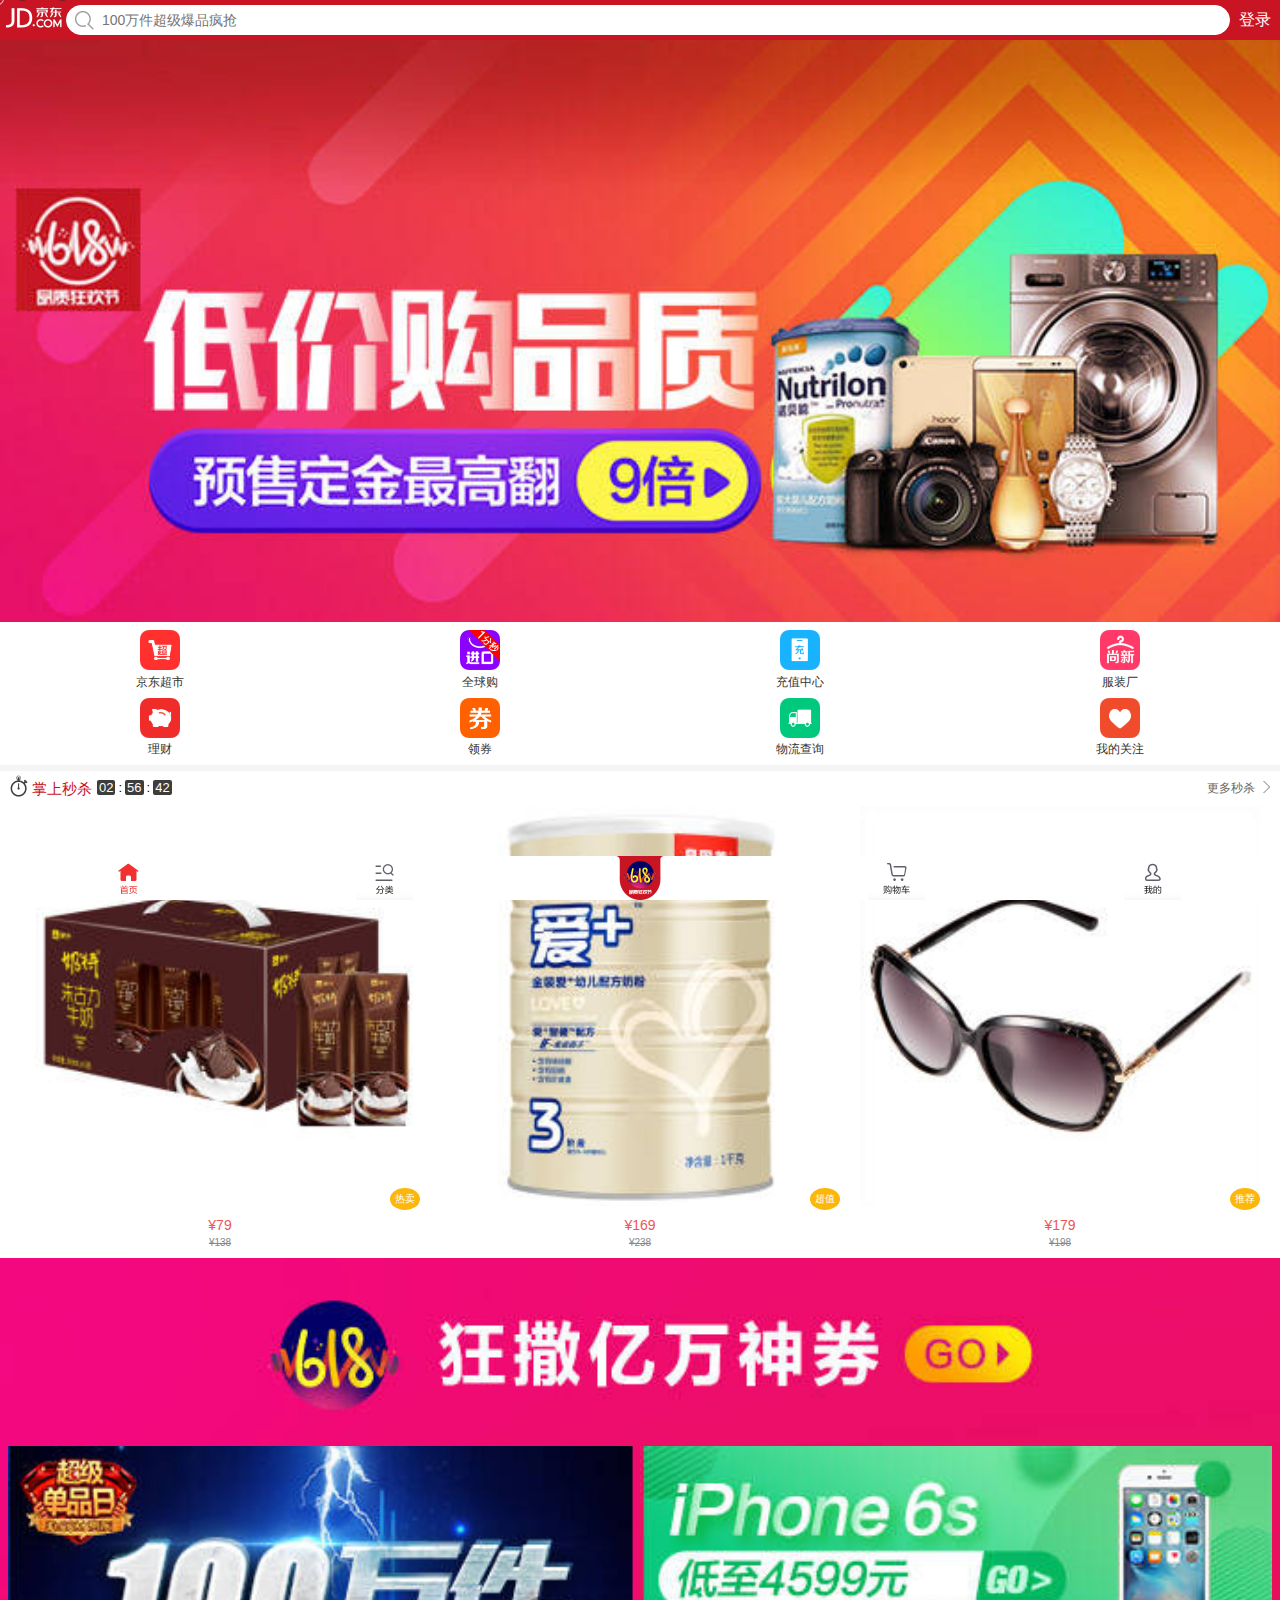
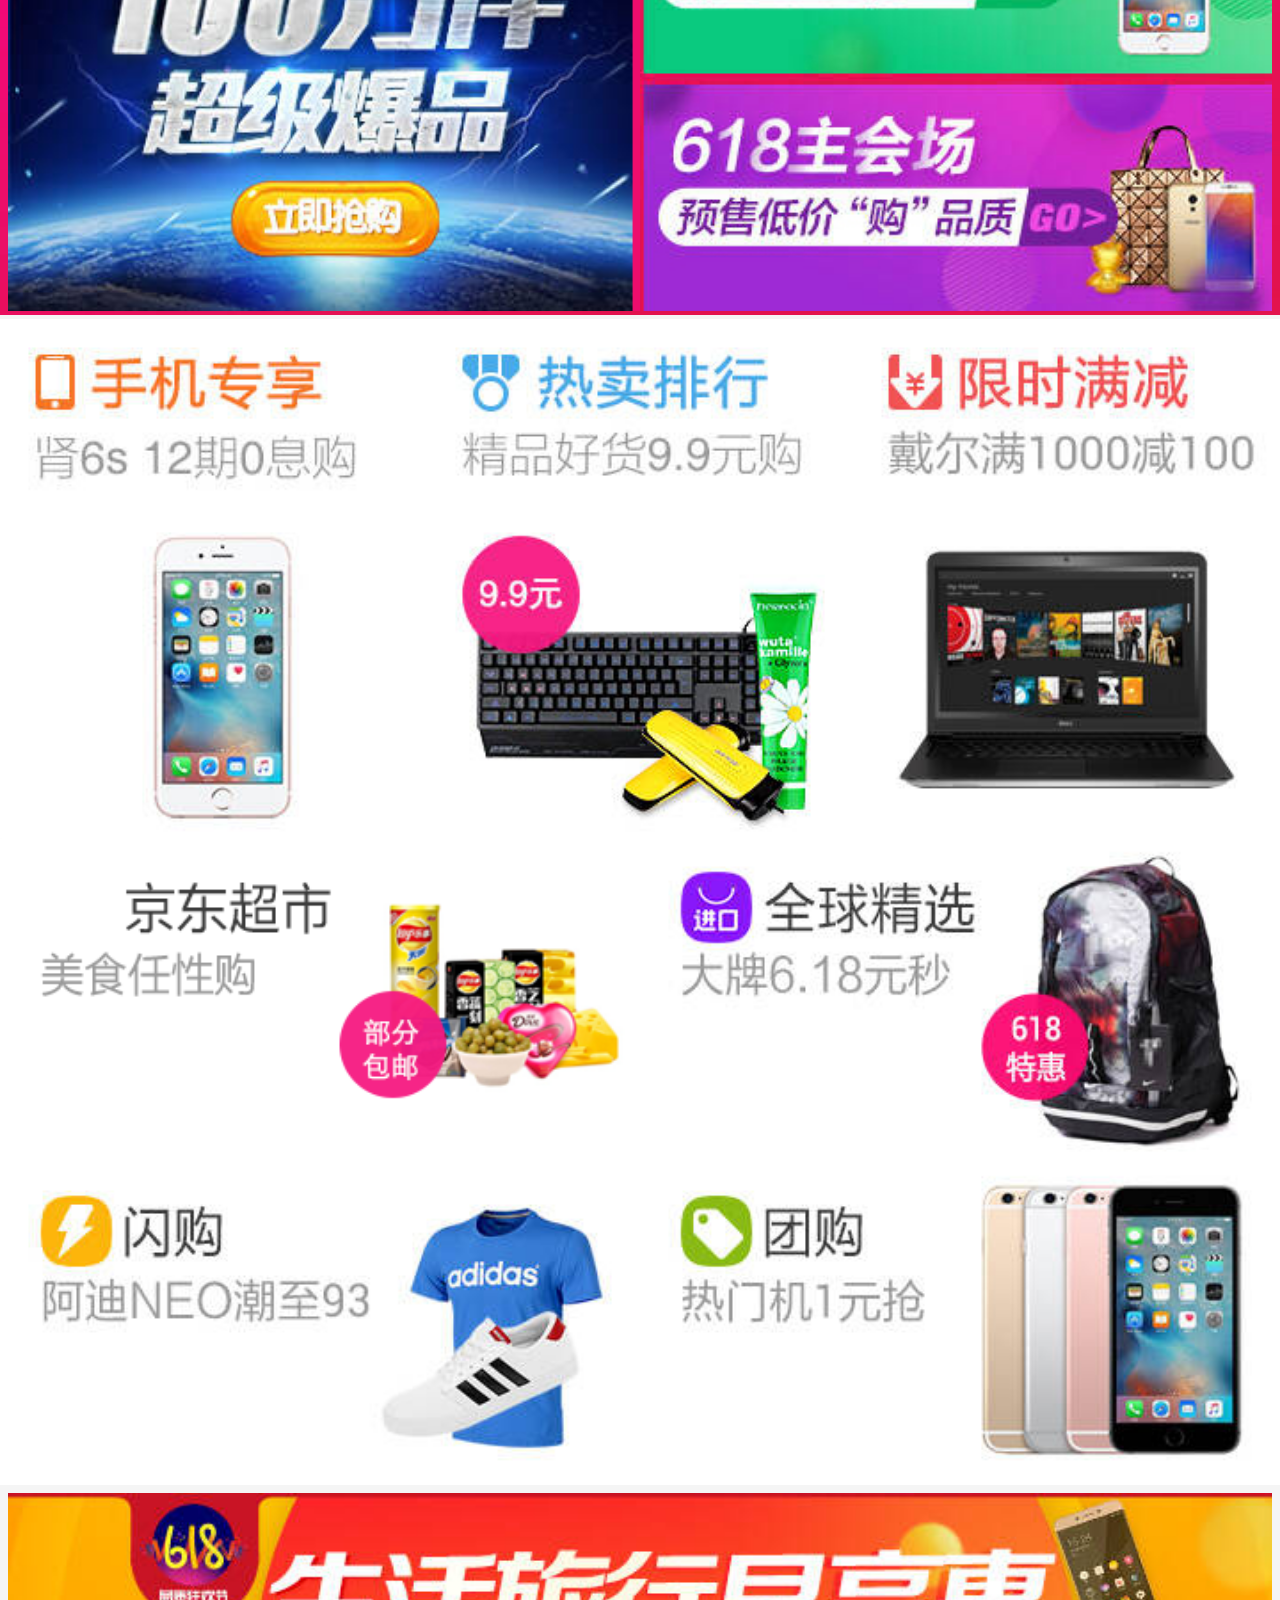
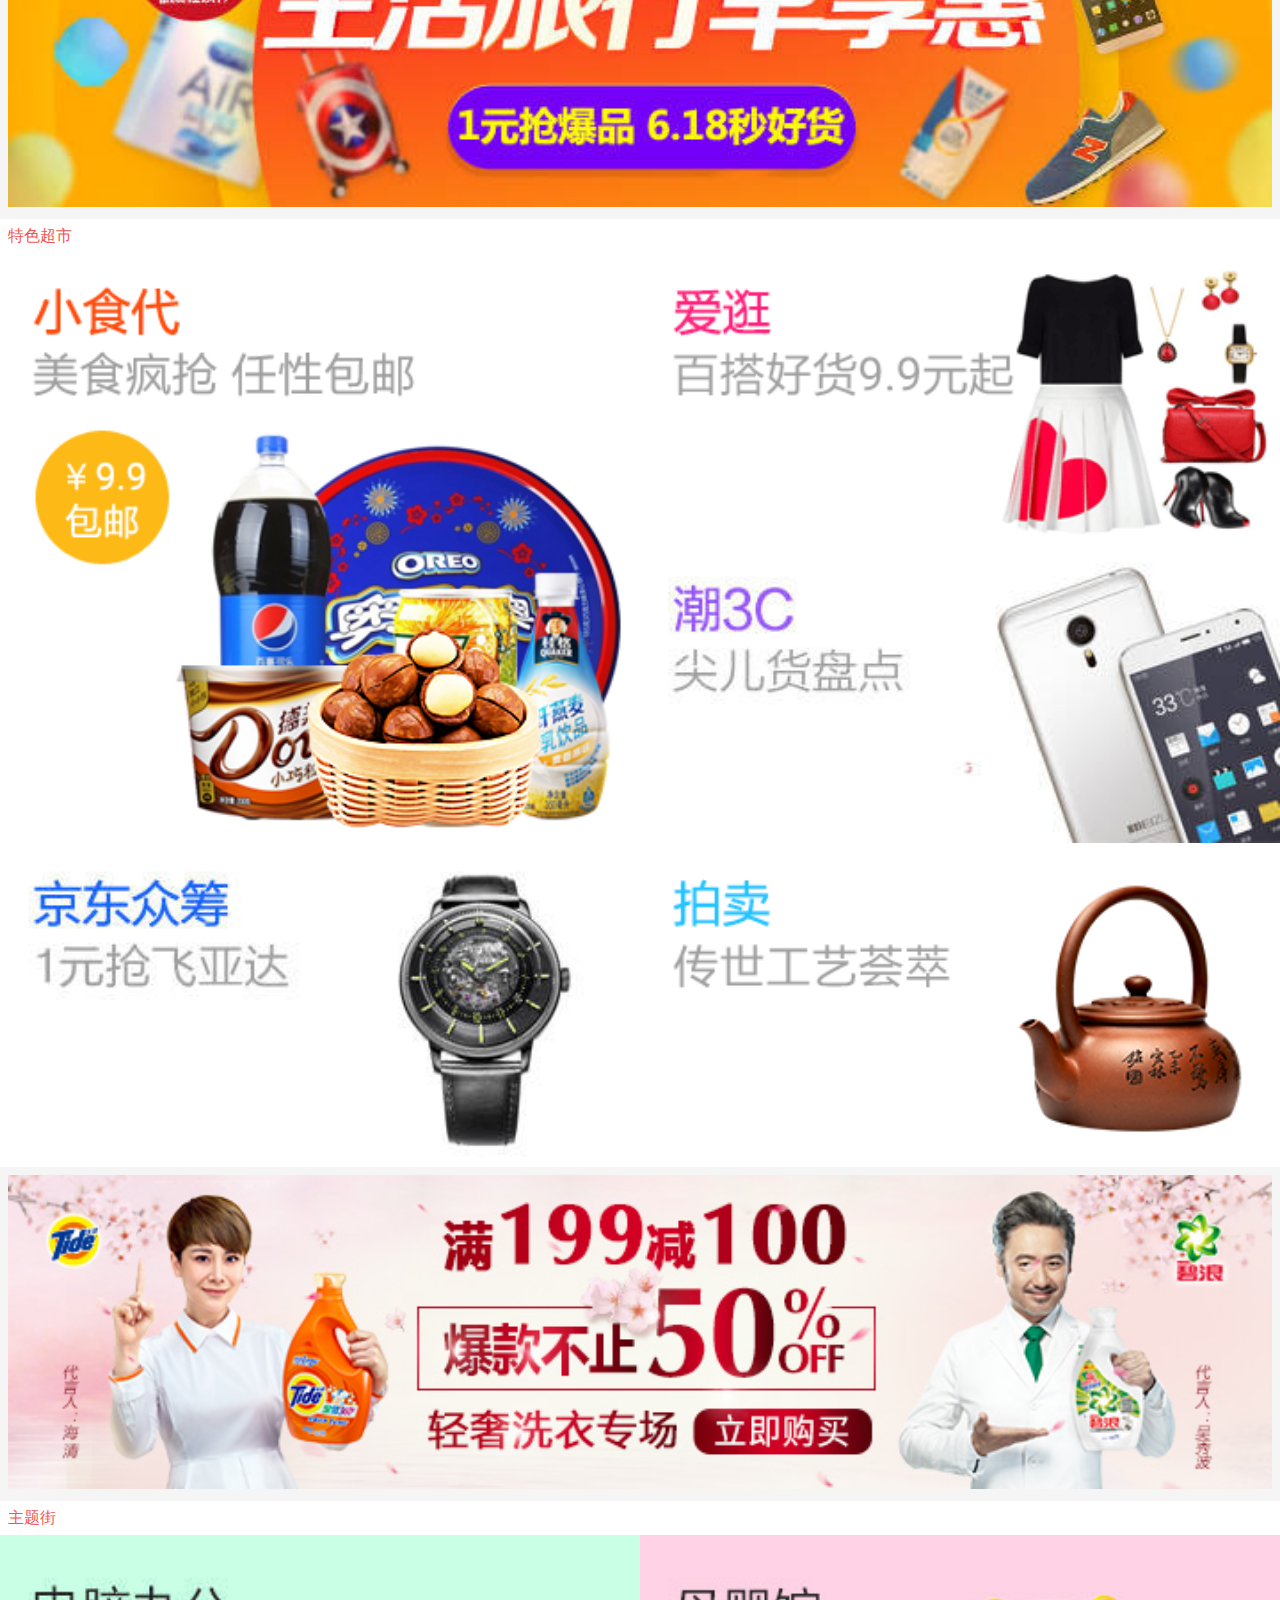
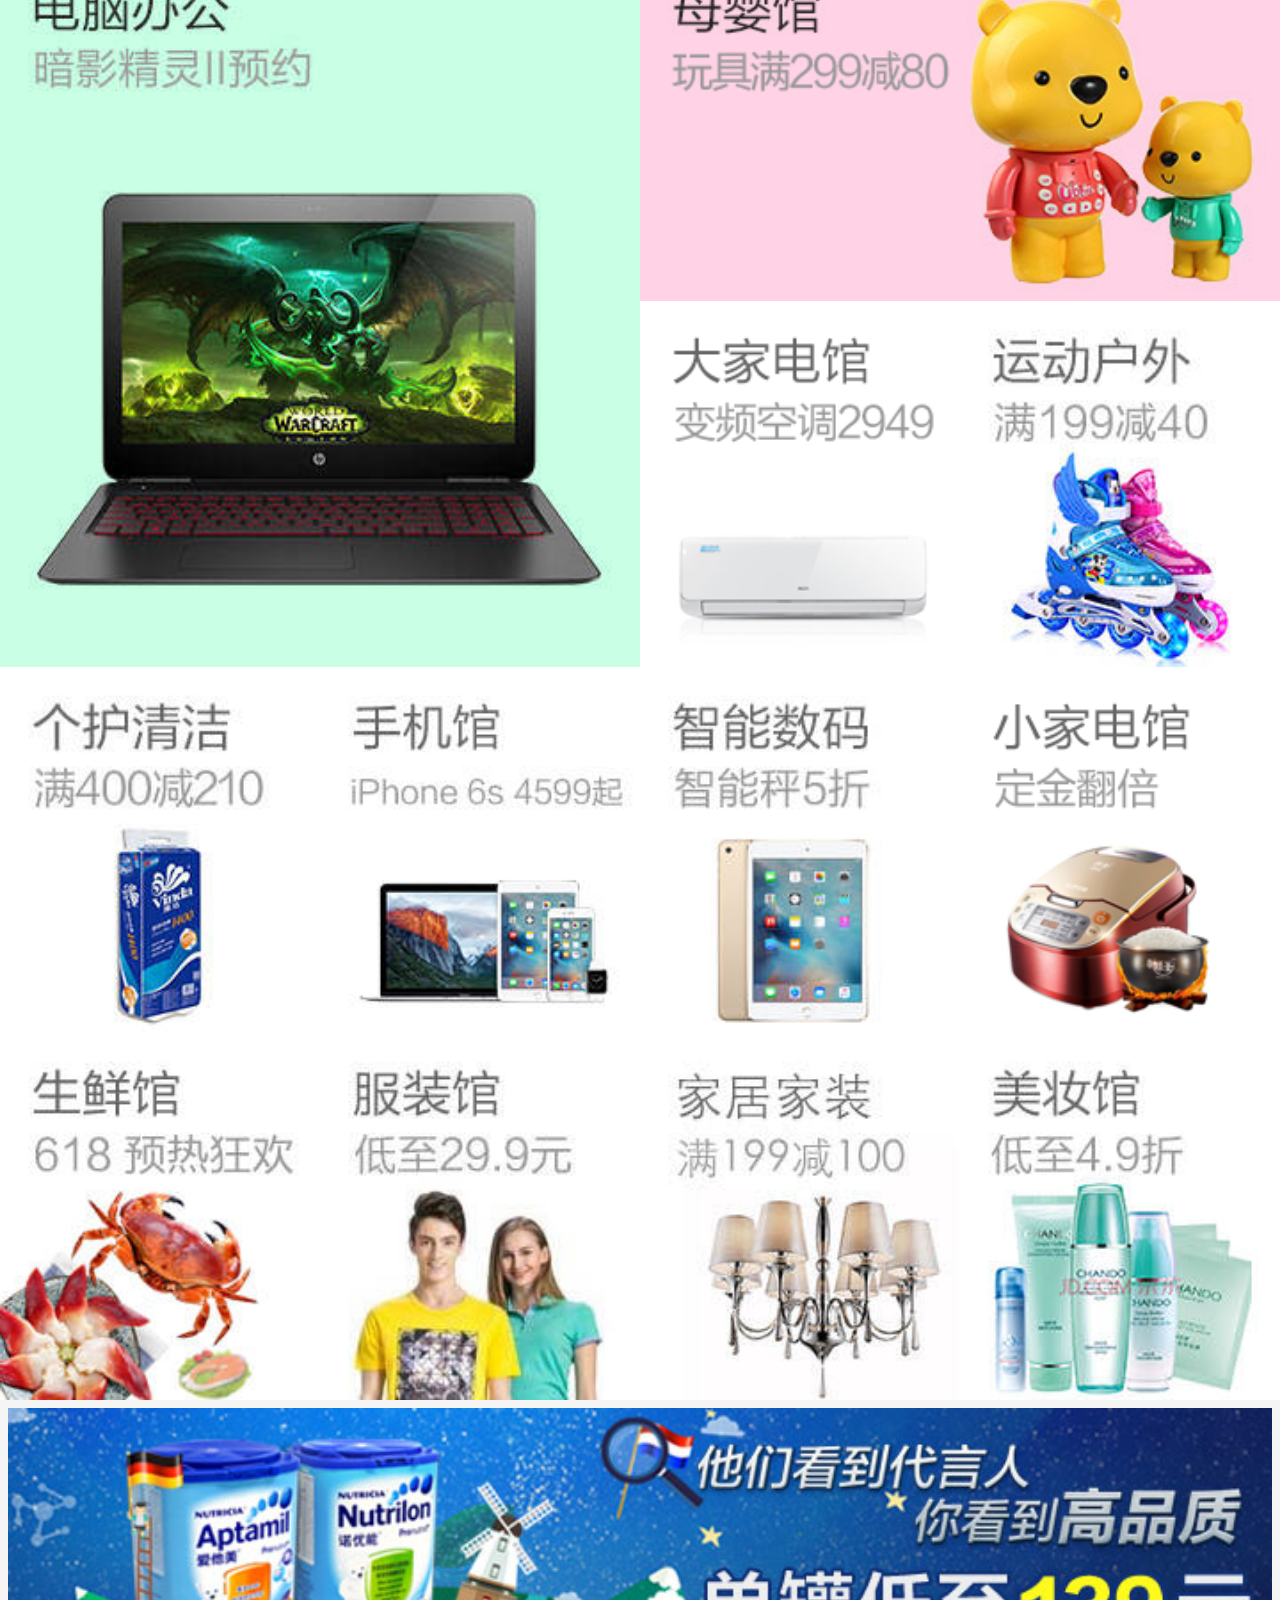
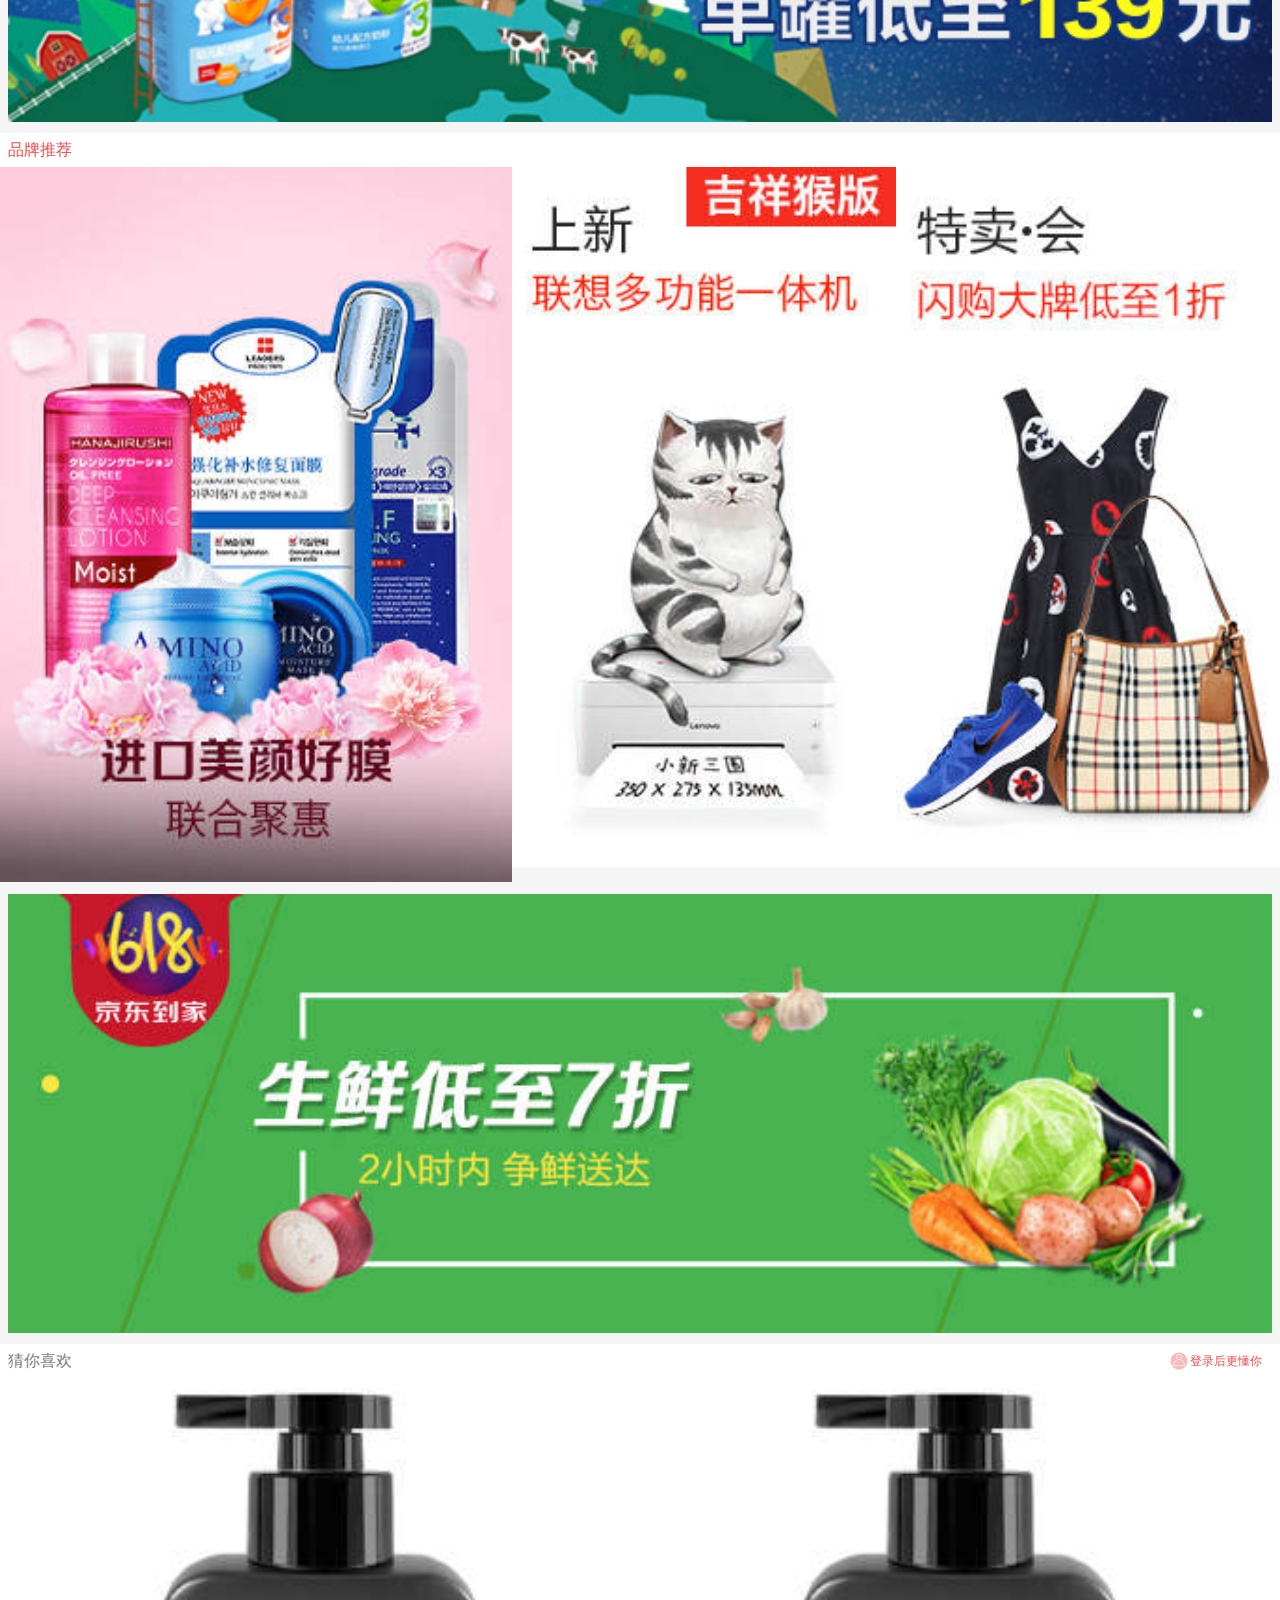
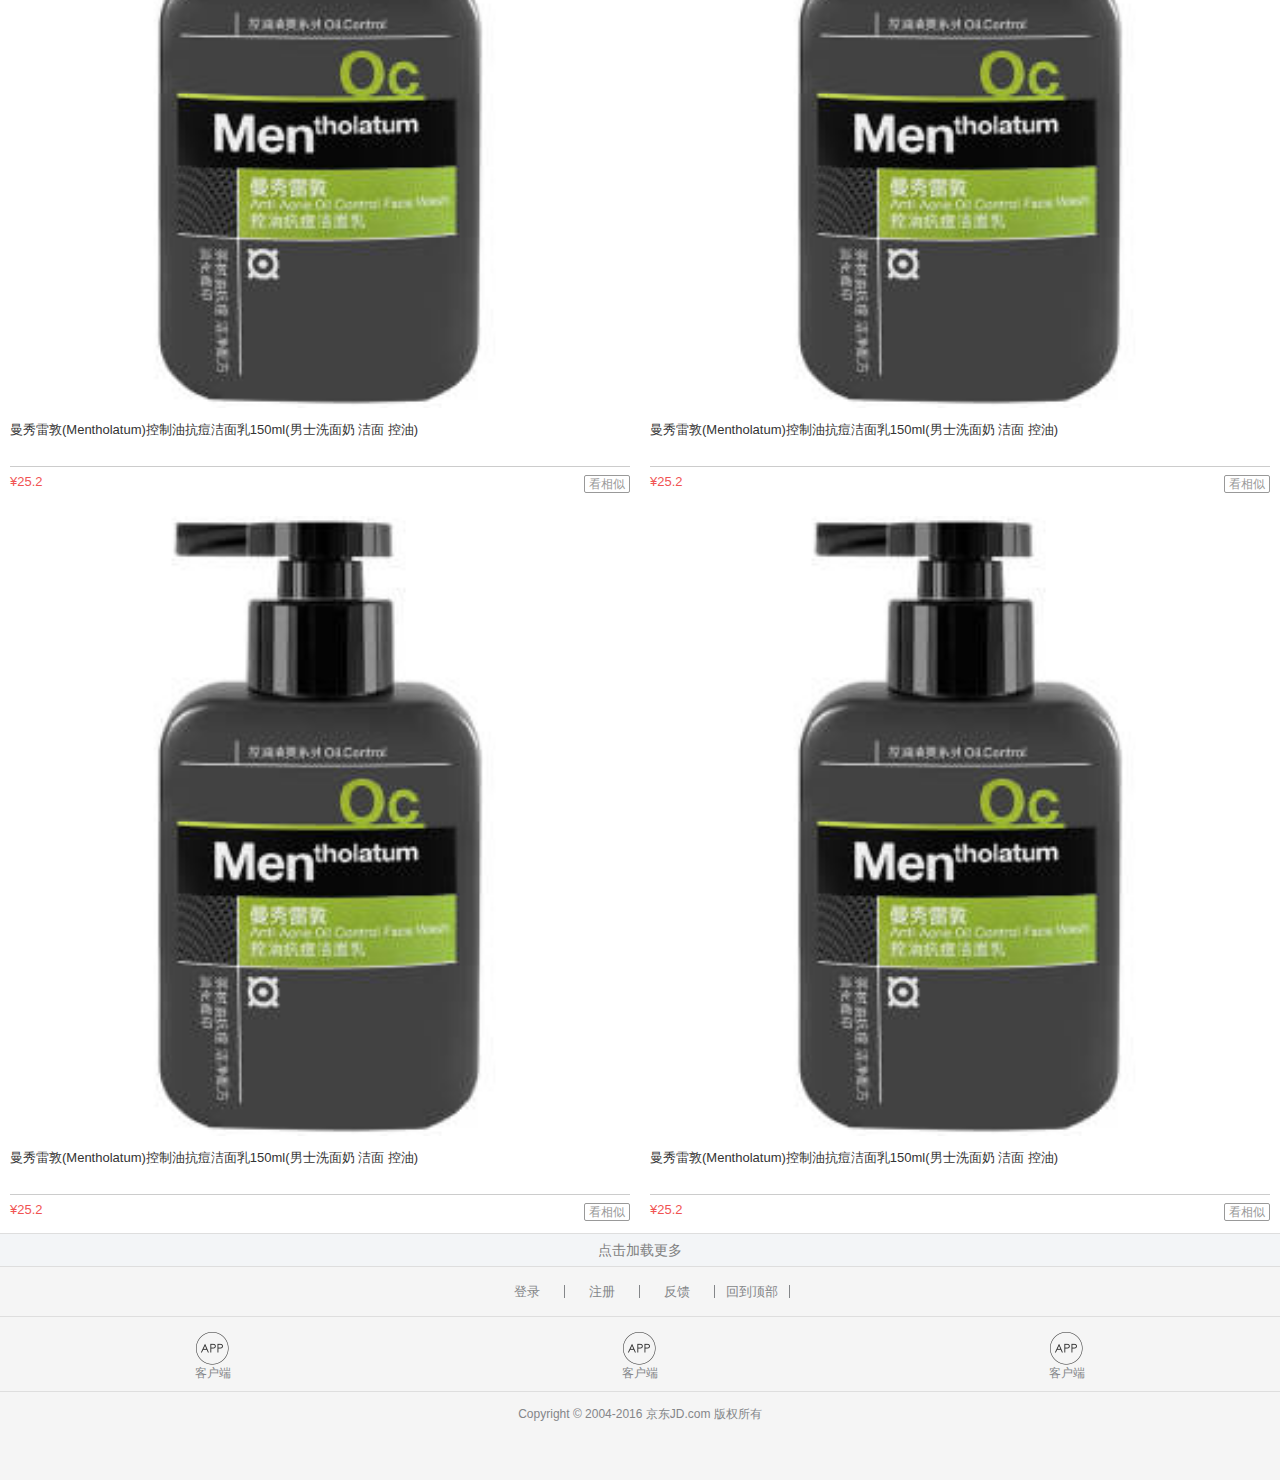
<file: index.html>
<!DOCTYPE html>
<html lang="en">

<head>
  <meta charset="UTF-8">
  <meta name="viewport" content="width=device-width, initial-scale=1.0">
  <meta http-equiv="X-UA-Compatible" content="ie=edge">
  <title>京东</title>
  <link rel="stylesheet" href="./css/normalize.css">
  <link rel="stylesheet" href="./css/reset.css">
  <link rel="stylesheet" href="./css/main.css">
  <link rel="shortcut icon" href="favicon.ico">
</head>

<body>
  <div class="jdm">
    <header>
      <!-- logo -->
      <span class="logo"></span>
      <!-- 搜索 -->
      <div class="search">
        <i class="search-icon"></i>
        <input type="text" placeholder="100万件超级爆品疯抢">
        <a href="JavaScript:;" class="login">登录</a>
      </div>
    </header>
    <main>
      <!-- 轮播图 -->
      <div class="slide">
        <ul>
          <li><a href="javascript:;"><img src="./upload/slide_1.jpg" alt=""></a></li>
        </ul>
      </div>
      <!-- 导航 -->
      <div class="nav">
        <ul>
          <li><a href="JavaScript:;"><img src="./images/nav_1.png" alt=""><b>京东超市</b></a></li>
          <li><a href="JavaScript:;"><img src="./images/nav_2.png" alt=""><b>全球购</b></a></li>
          <li><a href="JavaScript:;"><img src="./images/nav_3.png" alt=""><b>充值中心</b></a></li>
          <li><a href="JavaScript:;"><img src="./images/nav_4.png" alt=""><b>服装厂</b></a></li>
          <li><a href="JavaScript:;"><img src="./images/nav_5.png" alt=""><b>理财</b></a></li>
          <li><a href="JavaScript:;"><img src="./images/nav_6.png" alt=""><b>领券</b></a></li>
          <li><a href="JavaScript:;"><img src="./images/nav_7.png" alt=""><b>物流查询</b></a></li>
          <li><a href="JavaScript:;"><img src="./images/nav_8.png" alt=""><b>我的关注</b></a></li>
        </ul>
      </div>
      <!-- 秒杀 -->
      <div class="seckill">
        <div class="title">
          <h4>掌上秒杀</h4>
          <div class="time">
            <span class="left">0</span>
            <span class="right">2</span>
            <span class="colon">:</span>
            <span class="left">5</span>
            <span class="right">6</span>
            <span class="colon">:</span>
            <span class="left">4</span>
            <span class="right">2</span>
          </div>
          <a href="javascript:;" class="more">更多秒杀</a>
        </div>
        <!-- 秒杀商品 -->
        <div class="goods">
          <ul>
            <li>
              <a href="javascript:;">
                <img src="./upload/seckill_1.jpg" alt="">
                <b>热卖</b>
              </a>
              <div class="price">
                <span>¥79</span>
                <span>¥138</span>
              </div>
            </li>
            <li>
              <a href="javascript:;">
                  <img src="./upload/seckill_2.jpg" alt="">
                  <b>超值</b>
                </a>
              <div class="price">
                <span>¥169</span>
                <span>¥238</span>
              </div>
            </li>
            <li>
              <a href="javascript:;">
                    <img src="./upload/seckill_3.jpg" alt="">
                    <b>推荐</b>
                  </a>
              <div class="price">
                <span>¥179</span>
                <span>¥198</span>
              </div>
            </li>
          </ul>
        </div>
      </div>
      <!-- 活动 -->
      <div class="banner">
        <img src="./upload/banner_bg.jpg" alt="">
        <ul>
          <li><img src="./upload/banner_1.jpg" alt=""></li>
          <li>
            <img src="./upload/banner_2.jpg" alt="">
            <img src="./upload/banner_3.jpg" alt="">
          </li>
        </ul>
      </div>
      <!-- 主营 -->
      <div class="major">
        <ul>
          <li class="three">
            <a href="javascript:;"><img src="./upload/major_1.jpg" alt=""></a>
            <a href="javascript:;"><img src="./upload/major_2.jpg" alt=""></a>
            <a href="javascript:;"><img src="./upload/major_3.jpg" alt=""></a>
          </li>
          <li class="two">
            <a href="javascript:;"><img src="./upload/major_4.jpg" alt=""></a>
            <a href="javascript:;"><img src="./upload/major_5.jpg" alt=""></a>
          </li>
          <li class="two">
            <a href="javascript:;"><img src="./upload/major_6.jpg" alt=""></a>
            <a href="javascript:;"><img src="./upload/major_7.jpg" alt=""></a>
          </li>
        </ul>
      </div>
      <!-- 广告1 -->
      <div class="advert">
        <ul>
          <li><img src="./upload/advert_1.jpg" alt=""></li>
        </ul>
      </div>
      <!-- 特色超市 -->
      <div class="market">
        <h4>特色超市</h4>
        <ul>
          <li class="three">
            <a href="javascript:;"><img src="./upload/market_1.jpg" alt=""></a>
            <a href="javascript:;"><img src="./upload/market_2.jpg" alt=""></a>
            <a href="javascript:;"><img src="./upload/market_3.jpg" alt=""></a>
          </li>
          <li class="two">
            <a href="javascript:;"><img src="./upload/market_4.jpg" alt=""></a>
            <a href="javascript:;"><img src="./upload/market_5.jpg" alt=""></a>
          </li>
        </ul>
      </div>
      <div class="advert">
        <ul>
          <li><img src="./upload/advert_3.jpg" alt=""></li>
        </ul>
      </div>
      <!-- 主题街 -->
      <div class="theme">
        <h4>主题街</h4>
        <ul>
          <li class="one">
            <a href="javascript:;"><img src="./upload/theme_1.jpg" alt=""></a>
            <a href="javascript:;"><img src="./upload/theme_2.jpg" alt=""></a>
            <a href="javascript:;"><img src="./upload/theme_3.jpg" alt=""></a>
            <a href="javascript:;"><img src="./upload/theme_4.jpg" alt=""></a>
          </li>
          <li class="two">
            <a href="javascript:;"><img src="./upload/theme_5.jpg" alt=""></a>
            <a href="javascript:;"><img src="./upload/theme_6.jpg" alt=""></a>
            <a href="javascript:;"><img src="./upload/theme_7.jpg" alt=""></a>
            <a href="javascript:;"><img src="./upload/theme_8.jpg" alt=""></a>
          </li>
          <li class="two">
            <a href="javascript:;"><img src="./upload/theme_9.jpg" alt=""></a>
            <a href="javascript:;"><img src="./upload/theme_10.jpg" alt=""></a>
            <a href="javascript:;"><img src="./upload/theme_11.jpg" alt=""></a>
            <a href="javascript:;"><img src="./upload/theme_12.jpg" alt=""></a>
          </li>
        </ul>
      </div>
      <div class="advert">
        <ul>
          <li><img src="./upload/advert_4.jpg" alt=""></li>
        </ul>
      </div>
      <!-- 品牌推荐 -->
      <div class="brand">
        <h4>品牌推荐</h4>
        <ul>
          <li>
            <a href="javascript:;"><img src="./upload/brand_1.jpg" alt=""></a>
          </li>
          <li>
            <a href="javascript:;"><img src="./upload/brand_2.jpg" alt=""></a>
          </li>
          <li>
            <a href="javascript:;"><img src="./upload/brand_3.jpg" alt=""></a>
          </li>
        </ul>
      </div>
      <div class="advert">
        <ul>
          <li><img src="./upload/advert_7.jpg" alt=""></li>
        </ul>
      </div>
      <!-- 猜你喜欢 -->
      <div class="guess">
        <div class="title">
          <h4>猜你喜欢</h4>
          <a href="javascript:;" class="login">登录后更懂你</a>
        </div>
        <div class="items">
          <div class="item">
            <a href="javascript:;">
              <div class="pic">
                <img src="./upload/item_1.jpg" alt="">
              </div>
              <p class="name">曼秀雷敦(Mentholatum)控制油抗痘洁面乳150ml(男士洗面奶 洁面 控油)</p>
            </a>
            <p class="price">¥25.2
              <a href="javascript:;">看相似</a>
            </p>
          </div>
          <div class="item">
            <a href="javascript:;">
              <div class="pic">
                <img src="./upload/item_1.jpg" alt="">
              </div>
              <p class="name">曼秀雷敦(Mentholatum)控制油抗痘洁面乳150ml(男士洗面奶 洁面 控油)</p>
            </a>
            <p class="price">¥25.2
              <a href="javascript:;">看相似</a>
            </p>
          </div>
          <div class="item">
            <a href="javascript:;">
              <div class="pic">
                <img src="./upload/item_1.jpg" alt="">
              </div>
              <p class="name">曼秀雷敦(Mentholatum)控制油抗痘洁面乳150ml(男士洗面奶 洁面 控油)</p>
            </a>
            <p class="price">¥25.2
              <a href="javascript:;">看相似</a>
            </p>
          </div>
          <div class="item">
            <a href="javascript:;">
              <div class="pic">
                <img src="./upload/item_1.jpg" alt="">
              </div>
              <p class="name">曼秀雷敦(Mentholatum)控制油抗痘洁面乳150ml(男士洗面奶 洁面 控油)</p>
            </a>
            <p class="price">¥25.2
              <a href="javascript:;">看相似</a>
            </p>
          </div>
        </div>
      </div>
      <!-- 获取更多信息 -->
      <div class="getmore">
        <a href="javascript:;">点击加载更多</a>
      </div>
      <!-- 底部 -->
      <div class="footer">
        <div class="extra">
          <a href="javascript:;">登录</a>
          <a href="javascript:;">注册</a>
          <a href="javascript:;">反馈</a>
          <a href="javascript:;">回到顶部</a>
        </div>
        <!-- 设备 -->
        <ul class="device">
          <li><a href="javascript:;" class="app-icon">客户端</a></li>
          <li><a href="javascript:;" class="mobile-icon">客户端</a></li>
          <li><a href="javascript:;" class="pc-icon">客户端</a></li>
        </ul>
        <p class="copyright">Copyright © 2004-2016 京东JD.com 版权所有 </p>
      </div>
    </main>
    <!-- 底部菜单 -->
    <div class="menu">
      <ul>
        <li><a href=""><img src="./images/index-icon.png" alt=""></a></li>
        <li><a href=""><img src="./images/sort-icon.png" alt=""></a></li>
        <li><a href=""><img src="./images/618-icon.png" alt=""></a></li>
        <li><a href=""><img src="./images/cart-icon.png" alt=""></a></li>
        <li><a href=""><img src="./images/center-icon.png" alt=""></a></li>
      </ul>
    </div>
  </div>
</body>

</html>
</file>
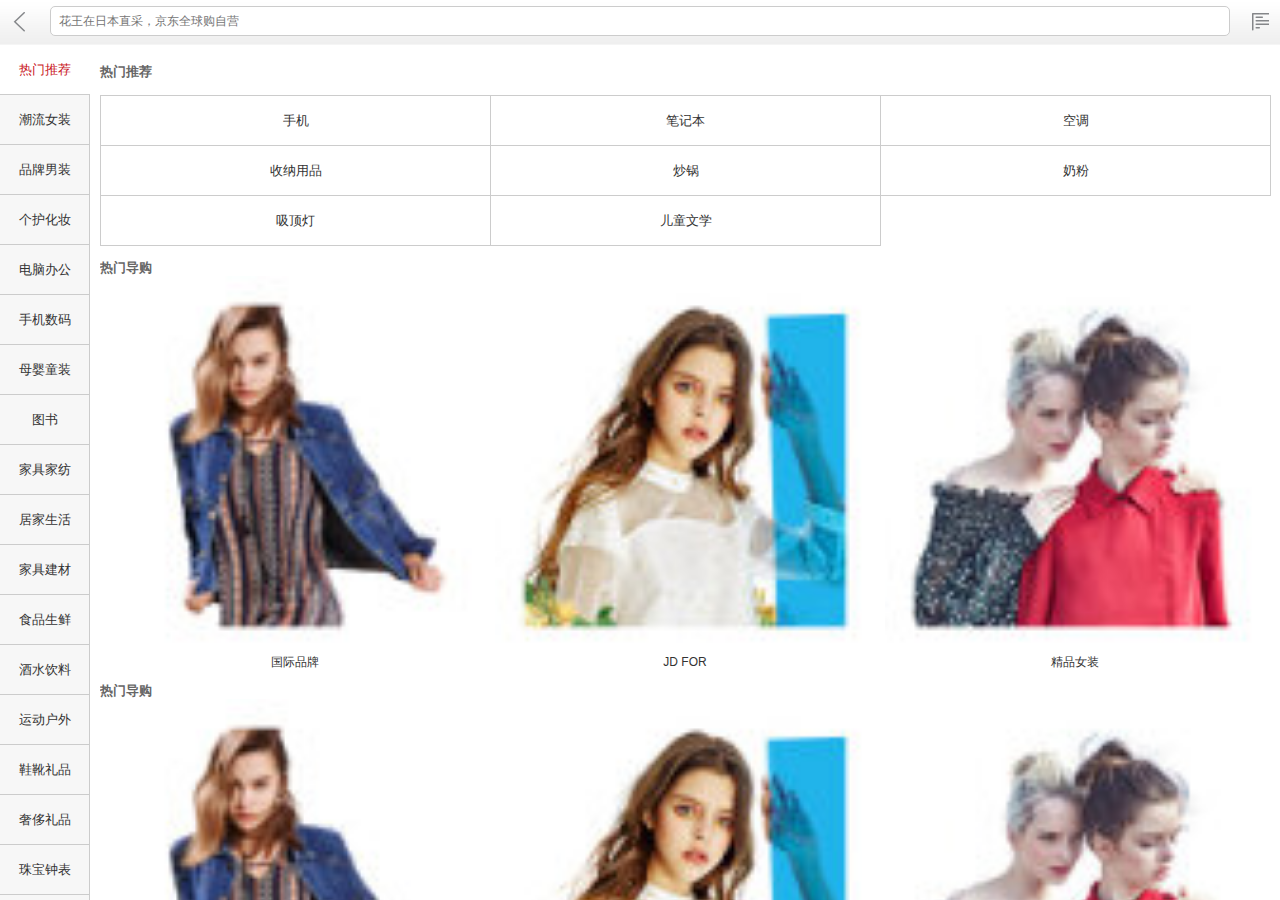
<file: sort.html>
<!DOCTYPE html>
<html lang="en">

<head>
    <meta charset="UTF-8">
    <meta name="viewport" content="width=device-width, initial-scale=1.0">
    <meta http-equiv="X-UA-Compatible" content="ie=edge">
    <title>京东分类</title>
    <link rel="stylesheet" href="./css/normalize.css">
    <link rel="stylesheet" href="./css/reset.css">
    <link rel="stylesheet" href="./css/sort.css">
    <link rel="shortcut icon" href="favicon.ico">
</head>

<body>
    <!-- 分类页布局容器 -->
    <div class="jd-sort">
        <!-- 头部搜索 -->
        <header>
            <a href="javascript:;" class="back-icon"></a>
            <div class="search-box">
                <input type="text" placeholder="花王在日本直采，京东全球购自营">
            </div>
            <a href="javascript:;" class="menu-icon"></a>
        </header>
        <!-- 主要区域 -->
        <main>
            <!-- 左侧分类菜单 -->
            <aside id="wrapper">
                <ul>
                    <li class="active">热门推荐</li>
                    <li>潮流女装</li>
                    <li>品牌男装</li>
                    <li>个护化妆</li>
                    <li>电脑办公</li>
                    <li>手机数码</li>
                    <li>母婴童装</li>
                    <li>图书</li>
                    <li>家具家纺</li>
                    <li>居家生活</li>
                    <li>家具建材</li>
                    <li>食品生鲜</li>
                    <li>酒水饮料</li>
                    <li>运动户外</li>
                    <li>鞋靴礼品</li>
                    <li>奢侈礼品</li>
                    <li>珠宝钟表</li>
                    <li>玩具乐器</li>
                    <li>内衣配饰</li>
                    <li>汽车用品</li>
                    <li>音像制品</li>
                    <li>医药保健</li>
                    <li>计生情趣</li>
                    <li>京东金融</li>
                    <li>生活旅行</li>
                    <li>宠物农资</li>
                </ul>
            </aside>
            <!-- 右侧内容 -->
            <article>
                <div class="hot-tuijian">
                    <h2>热门推荐</h2>
                    <ul>
                        <li>手机</li>
                        <li>笔记本</li>
                        <li>空调</li>
                        <li>收纳用品</li>
                        <li>炒锅</li>
                        <li>奶粉</li>
                        <li>吸顶灯</li>
                        <li>儿童文学</li>
                    </ul>
                </div>
                <div class="hot-sale">
                    <h2>热门导购</h2>
                    <ul>
                        <li>
                            <a href="JavaScript:;">
                                  <img src="./upload/sort_1.jpg" alt="">
                                  <span>国际品牌</span>
                                </a>
                        </li>
                        <li>
                            <a href="JavaScript:;">
                                  <img src="./upload/sort_2.jpg" alt="">
                                  <span>JD FOR</span>
                                </a>
                        </li>
                        <li>
                            <a href="JavaScript:;">
                                  <img src="./upload/sort_3.jpg" alt="">
                                  <span>精品女装</span>
                                </a>
                        </li>
                    </ul>
                </div>

                <div class="hot-sale">
                    <h2>热门导购</h2>
                    <ul>
                        <li>
                            <a href="JavaScript:;">
                                  <img src="./upload/sort_1.jpg" alt="">
                                  <span>国际品牌</span>
                                </a>
                        </li>
                        <li>
                            <a href="JavaScript:;">
                                  <img src="./upload/sort_2.jpg" alt="">
                                  <span>JD FOR</span>
                                </a>
                        </li>
                        <li>
                            <a href="JavaScript:;">
                                  <img src="./upload/sort_3.jpg" alt="">
                                  <span>精品女装</span>
                                </a>
                        </li>
                        <li>
                            <a href="JavaScript:;">
                                  <img src="./upload/sort_1.jpg" alt="">
                                  <span>国际品牌</span>
                                </a>
                        </li>
                        <li>
                            <a href="JavaScript:;">
                                  <img src="./upload/sort_2.jpg" alt="">
                                  <span>JD FOR</span>
                                </a>
                        </li>
                        <li>
                            <a href="JavaScript:;">
                                  <img src="./upload/sort_3.jpg" alt="">
                                  <span>精品女装</span>
                                </a>
                        </li>
                        <li>
                            <a href="JavaScript:;">
                                  <img src="./upload/sort_1.jpg" alt="">
                                  <span>国际品牌</span>
                                </a>
                        </li>
                        <li>
                            <a href="JavaScript:;">
                                  <img src="./upload/sort_2.jpg" alt="">
                                  <span>JD FOR</span>
                                </a>
                        </li>
                        <li>
                            <a href="JavaScript:;">
                                  <img src="./upload/sort_3.jpg" alt="">
                                  <span>精品女装</span>
                                </a>
                        </li>
                    </ul>
                </div>
                <div class="hot-sale">
                    <h2>热门导购</h2>
                    <ul>
                        <li>
                            <a href="JavaScript:;">
                                  <img src="./upload/sort_1.jpg" alt="">
                                  <span>国际品牌</span>
                                </a>
                        </li>
                        <li>
                            <a href="JavaScript:;">
                                  <img src="./upload/sort_2.jpg" alt="">
                                  <span>JD FOR</span>
                                </a>
                        </li>
                        <li>
                            <a href="JavaScript:;">
                                  <img src="./upload/sort_3.jpg" alt="">
                                  <span>精品女装</span>
                                </a>
                        </li>
                    </ul>
                </div>
            </article>
        </main>
    </div>
</body>
</html>
<script src="./js/iscroll.js"></script>
<script>
var myScroll = new IScroll('#wrapper');
</script>
</file>
<file: css/main.css>
html,body{
  width:100%;
  height:100%;
}
input{
  -webkit-appearance: none;
}
.jdm {
  width: 100%;
  overflow: hidden;
  margin: 0 auto;
  /* height: 100%;
  background-color: red; */
}
header{
  position: fixed;
  top:0;
  left:0;
  width: 100%;
  height: 40px;
  background-color: rgba(201, 21, 35, 1);
  z-index: 999;
}
header .logo{
  position: absolute;
  top: 0;
  left: 0;
  width: 56px;
  height: 22px;
  padding: 9px 5px;
  background-image: url(../images/jd-sprites.png);
  background-size: 200px 200px;
  background-position: 6px -102px;
}
header .search{
  width: 100%;
  height: 100%;
  padding-left: 66px;
  padding-right: 50px;
  box-sizing: border-box;
  overflow: hidden;
  position: relative;
}
header .search  .search-icon{
   position: absolute;
   background-image: url(../images/jd-sprites.png);
   background-size: 200px 200px;
   background-position: -60px -109px;
   top: 10px;
   left: 75px;
   width: 20px;
   height: 30px;
  
}
header .search input{
  margin-top: 5px;
  padding-left: 35px;
  width: 100%;
  height: 30px;
  border: 1px solid #fff;
  outline: none;
  box-sizing: border-box;
  border-radius: 15px;
  font-size: 14px;
}
header .login{
  position: absolute;
  top:0;
  right: 0;
  width:50px;
  color:#fff;
  font-size: 16px;
  text-align: center;
  line-height: 40px;
}
/* 主体部分 */
/* 轮播图部分 */
.slide{
  width:100%;
}
.slide ul{
  width:100%;
}
.slide li{
  width:100%;
}
.slide a {
  display: block;
}
.slide img{
  width: 100%;
  vertical-align: top;
}
/* 导航部分 */
.nav{
  width:100%;
  background-color: #fff;
}
.nav ul{
  width:100%;
  overflow: hidden;
  padding-bottom: 8px;
}
.nav li{
  width:25%;
  float: left;
  margin-top: 8px;
}
.nav a {
  display: block;
  width:100%;
  height: 100%;
  text-align: center;
}
.nav img{
  width:40px;
  height:40px;
}
.nav b{
  display: block;
  font-weight: normal;
  margin-top:2px;
}
/* 秒杀商品 */
.seckill{
  padding: 0 10px;
  margin-top:6px;
  background-color:#fff; 
}
.seckill .title{
  line-height: 1;
  padding: 10px 0;
  overflow: hidden;
  width:100%;
}
.seckill .title h4 {
  padding-left: 22px;
  margin-right:5px;
  font-size: 15px;
  font-weight:normal;
  color:#CA1327;
  float: left;
  position: relative;
}
.seckill .title h4:before{
  content:"";
  display: block;
  position: absolute;
  top:-8px;
  left: 0;
  width:20px;
  height: 26px;
  background-image: url(../images/jd-sprites.png);
  background-size:200px 200px;
  background-position:-84px -107px; 
}
.seckill .time {
	float: left;
}
.seckill .time span {
	display: block;
	padding-top: 1px;
	padding-bottom: 1px;
	margin-top: -1px;
	color: #FFF;
	font-size: 13px;
	background-color: #3d3d3d;
	float: left;
}
.seckill span.left {
	padding-left: 2px;
	border-radius: 2px 0 0 2px;
}
.seckill span.right {
	padding-right: 2px;
	border-radius: 0 2px 2px 0;
}
.seckill span.colon{
  line-height: 12px;
  margin: 0 3px;
  background-color: transparent;
  color:#000;
}
.seckill .title .more{
  display: block;
  line-height: 15px;
  padding-right:15px;
  font-size:12px;
  color:#666;
  float: right;
  position: relative;
}
.seckill .title .more::after{
  content: "";
  display: block;
  position: absolute;
  top:0px;
  right: 0px;
  width:7px;
  height: 12px;
  background-image: url(../images/jd-sprites.png);
  background-size:200px 200px;
  background-position: -186px -51px;
}
.seckill .goods{
   width:100%;
   height:100%;   
}
.seckill ul{
  width:100%;
  overflow: hidden;
  background-color: #fff; 
  padding-bottom: 8px; 
}
.seckill .goods li{
  width:33.333333%;
  padding:0 10px;
  float: left;
  box-sizing: border-box;
  background-color: #fff;
}
.seckill .goods li a {

  width: 100%;
  position: relative;
  display: block;
}
.seckill .goods li  img{
  width:100%;
}
.seckill .goods b{
  display: block;
  position: absolute;
  bottom: 0;
  right: 0;
  padding: 5px;
  color:#fff;
  font-size:10px;
  font-weight: normal;
  border-radius: 50%;
  background-color: #fdb60a;
}
.seckill .price{
  text-align: center;
  font-size:14px;
  line-height: 14px;
}
.seckill .price span{
  display: block;
  margin-top:8px;
  color:#ed5657;
}
.seckill .price span:last-child{
  margin-top:4px;
  color:#888;
  text-decoration: line-through;
  font-size:10px;
}
/* 活动 */
.banner {
  position: relative;
}
.banner>img{
  width:100%;
}
.banner ul{
  position: absolute;
  left: 0;
  bottom:8px;
  width: 100%;
  padding: 0px 8px;
  box-sizing: border-box;
}
.banner li{
  width:50%;
  float: left;
} 
.banner li img{
  width:100%;
  vertical-align: top;
}
/* 主营 */
.major .three a{
  width:33.3333%;
}
.major li a img{
  vertical-align: top;
  width:100%; 
}
.major li a{
  float: left;
}
.major .two a {
    width:50%;
}
.major .two a img{
  width:100%;
  vertical-align: top;
}
/* 广告1 */
.advert li img{
  padding: 8px;
  width:100%;
  box-sizing:border-box; 
}
/* 特色超市 */
.market{
  background-color: #fff;;
}
.market h4{
  height: 34px;
  line-height: 34px;
  padding: 0 8px;
  color:#f25353;
  font-size: 16px;
  font-weight: normal;
}
.market ul{
  width:100%;
}
.market ul li{
  width:100%;
  overflow: hidden;
}

.market ul .three a{
  width:50%;
  float: left;
}
.market ul .three img{
  width:100%;
  vertical-align: top;
}
.market ul .two a{
  width:50%;
  float: left;
}
.market ul .two img{
  width:100%;
  vertical-align: top;
}
/* 主题街 */
.theme{
  width:100%;
  background-color: #fff;
}
.theme h4{
  height: 34px;
  line-height: 34px;
  padding: 0 8px;
  font-size: 16px;
  color: #f25353;
  font-weight: normal;
}
.theme ul {
  width:100%;
}
.theme ul .one{
  width:100%;
  overflow: hidden;
}
.theme ul .one img:nth-child(1){
  width:50%;
  float: left;
  vertical-align: top;
}
.theme ul .one img:nth-child(2){
  width:50%;
  float: left;
  vertical-align: top;
}
.theme ul .one a:nth-child(3),.theme ul .one a:nth-child(4){
  width:25%;
  float: left;
}
.theme  .one a:nth-child(3) img,.theme  .one a:nth-child(4) img{
  width:100%;
  vertical-align: top;
}
.theme ul .two{
  width:100%;
}
.theme ul .two a {
  width:25%;
  float: left;
}
.theme  .two a img{
  width:100%;
  vertical-align: middle;
}
/* 品牌推荐 */
.brand{
  width:100%;
  background-color: #fff;
}
.brand h4{
  height: 34px;
  line-height: 34px;
  padding: 0 8px;
  font-size: 16px;
  color: #f25353;
  font-weight: normal;
}
.brand  li:nth-child(1){
  width:40%;
  float: left;
}
.brand  li:nth-child(1) img{
  width:100%;
}
.brand  li:nth-child(2),.brand  li:nth-child(3){
  width:30%;
  float: left;
}
.brand  li:nth-child(2) img,.brand  li:nth-child(3) img{
  width:100%;
}
/* 猜你喜欢 */
.guess {
  background-color: #fff;
  overflow: hidden;
}
.guess .title{
  overflow: hidden;
  padding: 0 8px;

}
.guess .title h4{
  height: 34px;
  line-height: 34px;
  font-size: 16px;
  color: #7F7F7F;
  font-weight: normal;
  float: left;
}
.guess .title .login{
  height: 34px;
  line-height: 34px;
  padding-right: 10px;
  float: right;
  font-size: 12px;
  color: #f15353;
  position: relative;
}
.guess .title .login:before{
  content: '';
  display: block;
  position: absolute;
  top: 8px;
  left: -20px;
  width: 18px;
  height: 18px;
  background-repeat: no-repeat;
  background-image: url(../images/icon-login.png);
  background-size: 18px;
}
.guess .items{
  width:100%;
  background-color: #fff;
}
.guess .item{
  width: 50%;
  padding: 0 10px;
  margin: 10px 0 16px 0;
  box-sizing: border-box;
  float: left;
}
.guess .item .pic img{
  width:100%;
}
.guess .item  .name{
  height: 40px;
  line-height: 20px;
  margin-top: 8px;
  color: #333;
  font-size: 13px;
  display: -webkit-box;
  overflow: hidden;
  -webkit-line-clamp: 2;
  -webkit-box-orient: vertical;
}
.guess .item .price{
  padding-top: 8px;
  margin-top: 6px;
  border-top: 1px solid #CCC;
  font-size: 13px;
  color: #f15353;
  position: relative;
}
.guess .item .price a{
  position: absolute;
  top: 8px;
  right: 0;
  padding: 2px 4px;
  color: #999;
  line-height: 1;
  font-size: 12px;
  border-radius: 2px;
  border: 1px solid #999;
}
/* 获取更多信息 */
.getmore{
  height: 32px;
  line-height: 32px;
  font-size: 14px;
  text-align: center;
  background-color: #f3f5f7;
  border-top: 1px solid #DEDEDE;
  border-bottom: 1px solid #DEDEDE;
}
.getmore  a{
  color: #7F7F7F;
}
/* 底部 */
.footer{
  padding-bottom: 44px;
}
.footer .extra{
  padding: 18px 0;
  text-align: center;
  font-size: 0;
  border-bottom: 1px solid #DEDEDE;
}
.footer .extra a{
  width: 75px;
  line-height: 1;
  font-size: 13px;
  border-right: 1px solid #848689;
  display: inline-block;
  color: #848689;
  box-sizing: border-box;
  -webkit-box-sizing: border-box;
}
.footer .device{
  overflow: hidden;
  padding: 10px 0;
}
.footer .device li{
  width:33.3333%;
  text-align: center;
  float: left;
}
.footer .device  a{
  width: 45px;
  margin: auto;
  color: #848689;
  font-size: 12px;
  position: relative;
}

.footer .device  a:before{
  content: '';
  display: block;
  width: 44px;
  margin: 0 auto;
  height: 40px;
  background-image: url(../images/jd-sprites.png);
  background-size: 200px 200px;
  background-position: -115px -65px;
}
.footer .copyright{
  height: 44px;
  line-height: 44px;
  font-size: 12px;
  color: #848689;
  text-align: center;
  border-top: 1px solid #DEDEDE;
}


















/* 底部菜单 */
.menu{
  position: fixed;
  left: 0;
  bottom: 0;
  width:100%;
  height: 44px;
  background-color: #fff;
}
.menu ul{
  width:100%;
  height: 100%;
  overflow: hidden;
  display: flex;
}
.menu li{
  flex:1;
  height:100%;
}
.menu a {
  display: block;
  width: 100%;
  height: 100%;
  text-align: center;
}
.menu img {
  height: 100%;
  width: auto;
}
</file>
<file: css/sort.css>
html,body{
    width:100%;
    height:100%;
  }
  input{
    -webkit-appearance: none;
    font-family: sans-serif;
    font-size: 100%;
    line-height: 1.15;
    margin: 0;
  }
  header{
      position: fixed;
      top:0;
      left: 0;
      width:100%;
      height: 45px;
      background-image: url(../images/header-bg.png);
      background-size:1px 44px;
      background-repeat: repeat-x;
      border-bottom: 1px solid #ccc;
  }
  header .back-icon{
      position: absolute;
      top:0;
      left: 0;
      width:40px;
      height: 44px;
      padding:10px 11px;
      background-image: url(../images/jd-sprites.png);
      background-size: 200px 200px;
      background-position: -22px 2px;
      box-sizing: border-box;
      background-clip: content-box;
      background-origin: content-box;
  }
  header .search-box{
      width:100%;
      height: 44px;
      padding: 0 50px;
      box-sizing: border-box;
  }
  header .search-box input{
    width: 100%;
    height: 30px;
    border: 1px solid #ccc;
    margin-top: 6px;
    border-radius: 5px;
    padding: 0 8px;
    box-sizing: border-box;
  }
  header .menu-icon{
    position: absolute;
    top: 0;
    right: 0;
    width: 40px;
    height: 44px;
    padding: 10px 11px;
    background-image: url(../images/jd-sprites.png);
    background-size: 200px 200px;
    background-position: -60px 2px;
    background-origin: content-box;
    background-clip: content-box;
    box-sizing: border-box
  }
  main{
    position: fixed;
    width: 100%;
    height: 100%;
    padding-top: 45px;
    box-sizing: border-box;
    display: flex; 
  }
  main aside{
    width: 90px;
    height: 100%;
    overflow: hidden;
    background-color: #fff;
  }
  main aside ul{
      width:100%;
      background-color: #fff;
  }
  main aside li.active{
    border-right: none;
    background-color: #fff;
    color: #c91523;
  }
  main aside li{
    width: 100%;
    height: 50px;
    border-right: 1px solid #ccc;
    border-bottom: 1px solid #ccc;
    box-sizing: border-box;
    text-align: center;
    line-height: 50px;
    font-size: 13px;
    background-color: #f7f7f7;
  }
  main article{
    flex: 1;
    height: 100%;
    width: 100%;
    padding: 20px 10px;
    box-sizing: border-box;
    overflow-y: scroll;
    background-color: #fff;
  }
  main article .hot-tuijian h2, .hot-sale h2 {
    font-size: 13px;
    color: #666;
}
main article .hot-tuijian ul {
    margin-top: 15px;
    width: 100%;
    border-top: 1px solid #ccc;
    border-left: 1px solid #ccc;
    overflow: hidden;
    overflow-x: hidden;
    overflow-y: hidden;
    background-color: #fff;
}
.hot-tuijian ul li {
    float: left;
    width: 33.333333%;
    height: 50px;
    border-right: 1px solid #ccc;
    border-bottom: 1px solid #ccc;
    box-sizing: border-box;
    text-align: center;
    line-height: 50px;
    font-size: 13px;
}
main .hot-sale {
    overflow: hidden;
    margin: 15px 0;
}
.hot-sale ul {
    width: 100%;
}
.hot-sale ul li {
    float: left;
    width: 33.33333%;
    padding: 0 5px;
    box-sizing: border-box;
}

.hot-sale ul a {
        display: block;
        width: 100%;
        text-align: center;
}
.hot-sale ul a img{
        width: 100%;
        vertical-align: middle;
}
</file>
